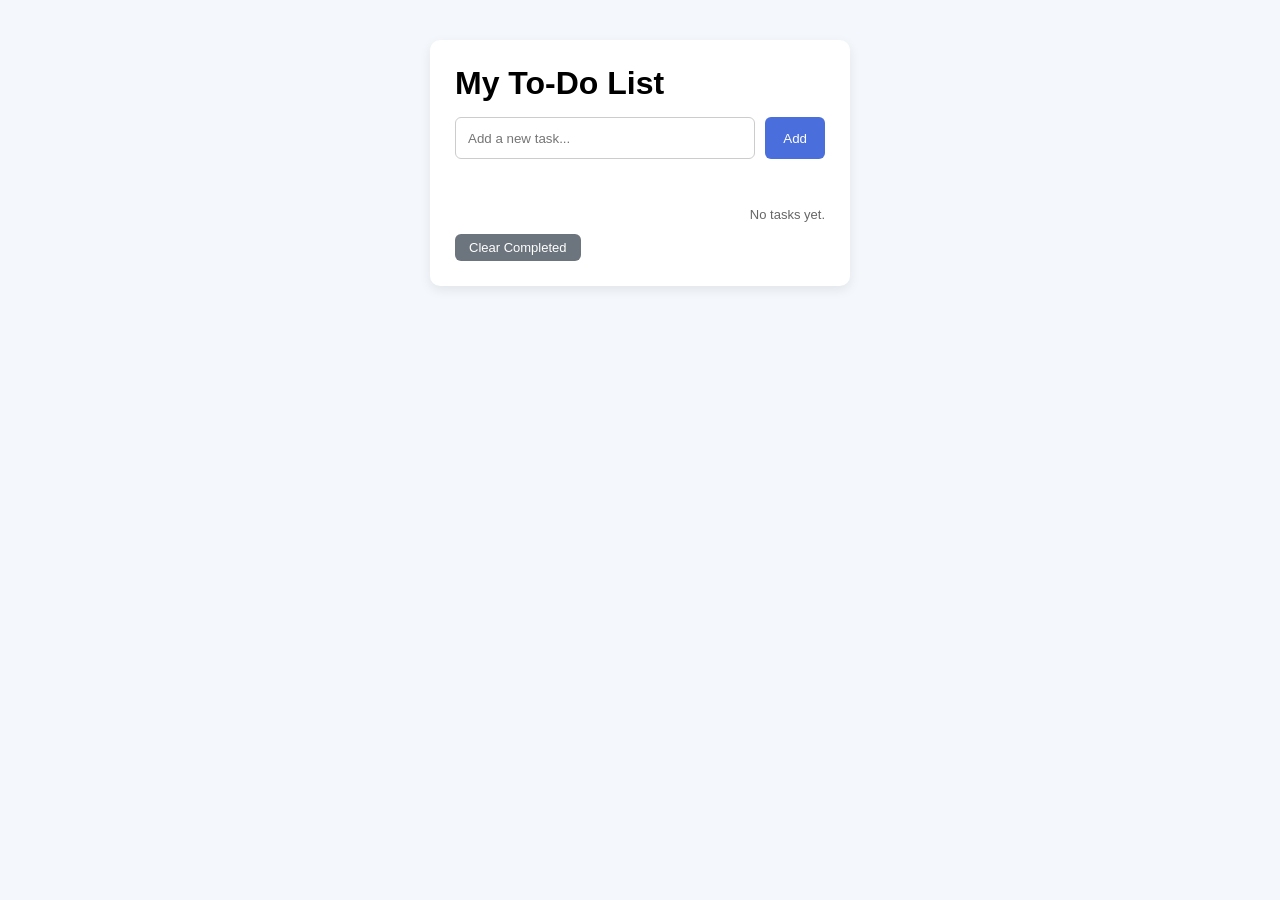
<file: index.html>
<!DOCTYPE html>
<html lang="en">
<head>
  <meta charset="UTF-8">
  <meta name="viewport" content="width=device-width, initial-scale=1.0">
  <title>To-Do List</title>
  <link rel="stylesheet" href="style.css">
</head>
<body>
  <div class="todo-app">
    <h1>My To-Do List</h1>
    <div class="input-row">
      <input type="text" id="taskInput" placeholder="Add a new task...">
      <button id="addBtn">Add</button>
    </div>
    <p class="error-message" id="errorMessage"></p>
    <ul id="taskList"></ul>
    <p class="task-count" id="taskCount">0 tasks</p>
  </div>
  <script src="script.js"></script>
</body>
</html>
</file>
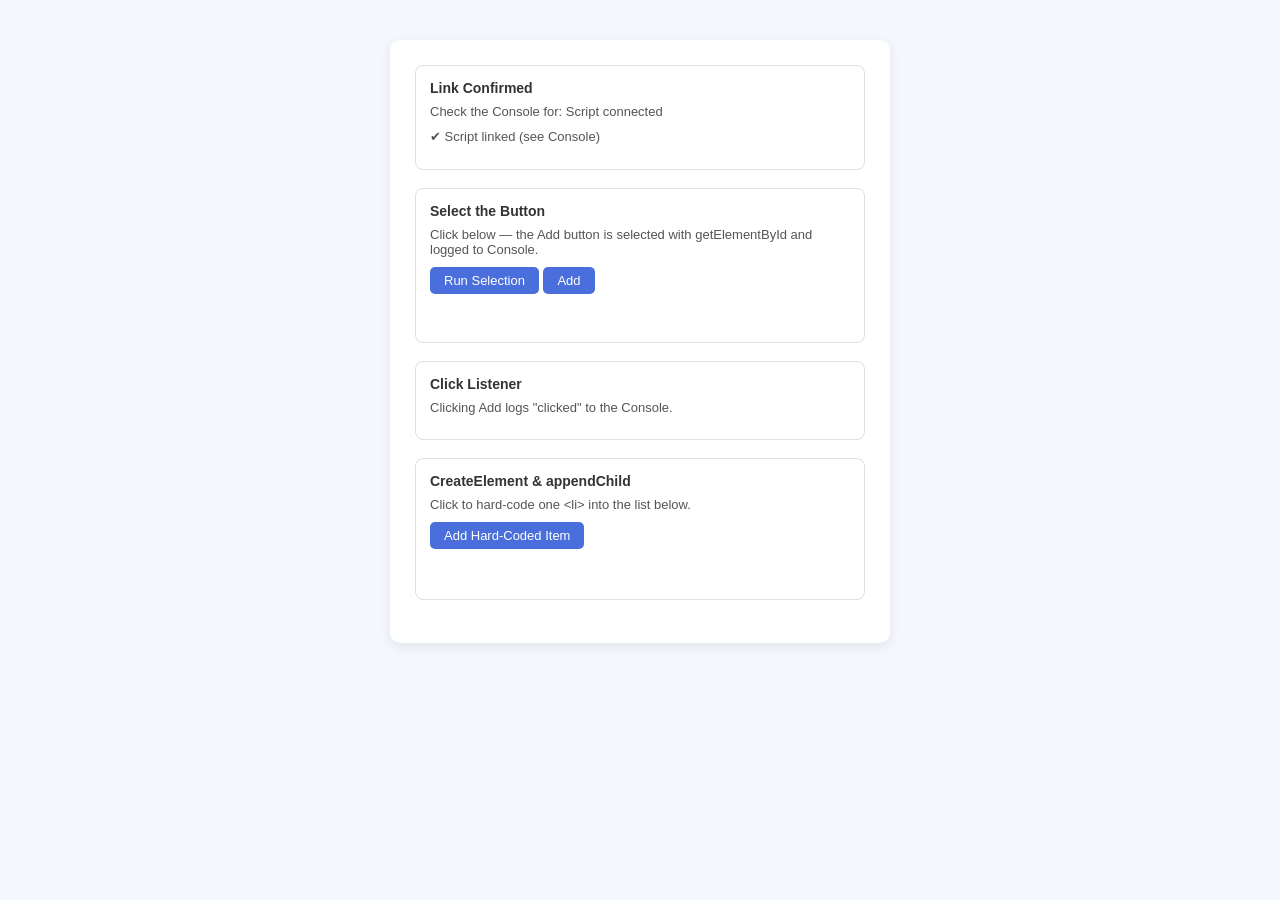
<file: warmup.html>
<!DOCTYPE html>
<html lang="en">
<head>
  <meta charset="UTF-8">
  <meta name="viewport" content="width=device-width, initial-scale=1.0">
  <title>Lab 3 — Warm-Up Tasks</title>
  <style>
    * { margin: 0; padding: 0; box-sizing: border-box; font-family: Arial, sans-serif; }
    body { background: #f4f7fb; display: flex; justify-content: center; padding: 40px 20px; }
    .container { width: 100%; max-width: 500px; background: #fff; border-radius: 10px; padding: 25px; box-shadow: 0 4px 12px rgba(0,0,0,0.08); }
    h1 { font-size: 20px; margin-bottom: 6px; }
    p.note { font-size: 13px; color: #666; margin-bottom: 20px; }
    .task { margin-bottom: 18px; padding: 14px; border: 1px solid #e0e0e0; border-radius: 8px; }
    .task h2 { font-size: 14px; margin-bottom: 8px; color: #333; }
    .task p { font-size: 13px; color: #555; margin-bottom: 10px; }
    button { padding: 6px 14px; border: none; border-radius: 5px; background: #4a6fdc; color: #fff; cursor: pointer; font-size: 13px; }
    #warmup4List { list-style: none; margin-top: 10px; }
    #warmup4List li { padding: 6px 10px; border-bottom: 1px solid #eee; font-size: 13px; }
    .result { font-size: 13px; color: #27ae60; margin-top: 8px; min-height: 16px; }
  </style>
</head>
<body>
  <div class="container">

    <!-- Warm-Up 1 -->
    <div class="task">
      <h2>Link Confirmed</h2>
      <p>Check the Console for: <code>Script connected</code></p>
      <p class="result" id="wu1Result"></p>
    </div>

    <!-- Warm-Up 2 -->
    <div class="task">
      <h2>Select the Button</h2>
      <p>Click below — the Add button is selected with <code>getElementById</code> and logged to Console.</p>
      <button id="wu2Trigger">Run Selection</button>
      <button id="addBtn">Add</button>
      <p class="result" id="wu2Result"></p>
    </div>

    <!-- Warm-Up 3 -->
    <div class="task">
      <h2>Click Listener</h2>
      <p>Clicking Add logs <code>"clicked"</code> to the Console.</p>
    </div>

    <!-- Warm-Up 4 -->
    <div class="task">
      <h2>CreateElement & appendChild</h2>
      <p>Click to hard-code one &lt;li&gt; into the list below.</p>
      <button id="wu4Btn">Add Hard-Coded Item</button>
      <ul id="warmup4List"></ul>
      <p class="result" id="wu4Result"></p>
    </div>
  </div>

  <script>
    // Warm-Up 1: Confirm script is linked
    console.log("Script connected");
    document.getElementById("wu1Result").textContent = "✔ Script linked (see Console)";

    // Warm-Up 2: Select Add button and log it
    const addBtn = document.getElementById("addBtn");
    document.getElementById("wu2Trigger").addEventListener("click", () => {
      console.log(addBtn);
      document.getElementById("wu2Result").textContent = "✔ Button logged to Console";
    });

    // Warm-Up 3: Click listener on Add button logs "clicked"
    addBtn.addEventListener("click", () => {
      console.log("clicked");
    });

    // Warm-Up 4: Hard-coded li appended to list
    document.getElementById("wu4Btn").addEventListener("click", () => {
      const list = document.getElementById("warmup4List");
      const li = document.createElement("li");
      li.textContent = "Hard-coded task item";
      list.appendChild(li);
      document.getElementById("wu4Result").textContent = "✔ <li> created and appended";
    });
  </script>
</body>
</html>
</file>
<file: style.css>
* { margin: 0; padding: 0; box-sizing: border-box; font-family: Arial, sans-serif; }
body { background: #f4f7fb; display: flex; justify-content: center; padding: 40px 20px; }
.todo-app { width: 100%; max-width: 420px; background: #fff; border-radius: 10px; padding: 25px; box-shadow: 0 4px 12px rgba(0,0,0,0.08); }
.input-row { display: flex; gap: 10px; margin: 15px 0; }
#taskInput { flex: 1; height: 42px; padding: 0 12px; border: 1px solid #ccc; border-radius: 6px; }
#addBtn { height: 42px; padding: 0 18px; border: none; border-radius: 6px; background: #4a6fdc; color: #fff; cursor: pointer; }
.error-message { color: #e74c3c; font-size: 13px; min-height: 18px; }
#taskList { list-style: none; margin-top: 10px; }
#taskList li { display: flex; justify-content: space-between; align-items: center; padding: 10px 12px; border-bottom: 1px solid #eee; }
#taskList li.completed span { text-decoration: line-through; color: #999; }
#taskList li .delete-btn { background: #e74c3c; color: #fff; border: none; border-radius: 4px; padding: 4px 10px; cursor: pointer; }
.task-count { margin-top: 15px; font-size: 13px; color: #666; text-align: right; }
</file>
